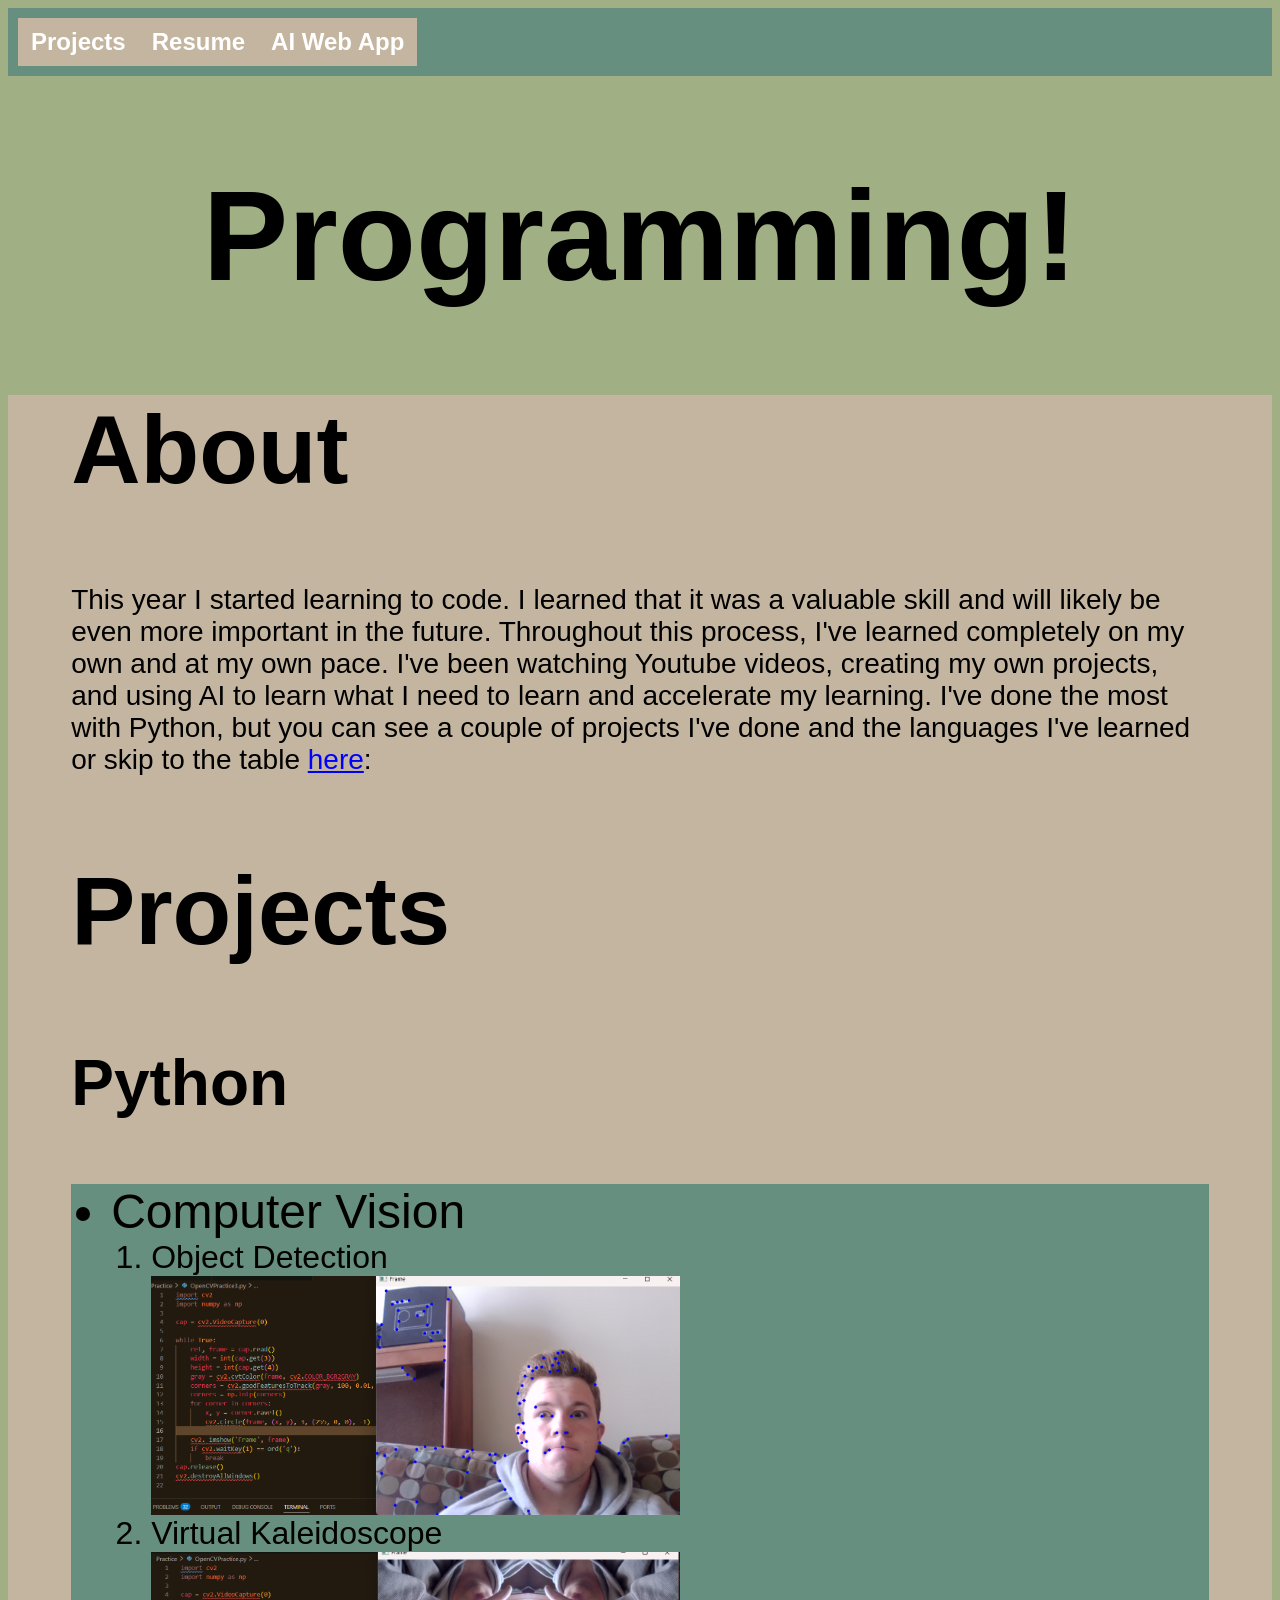
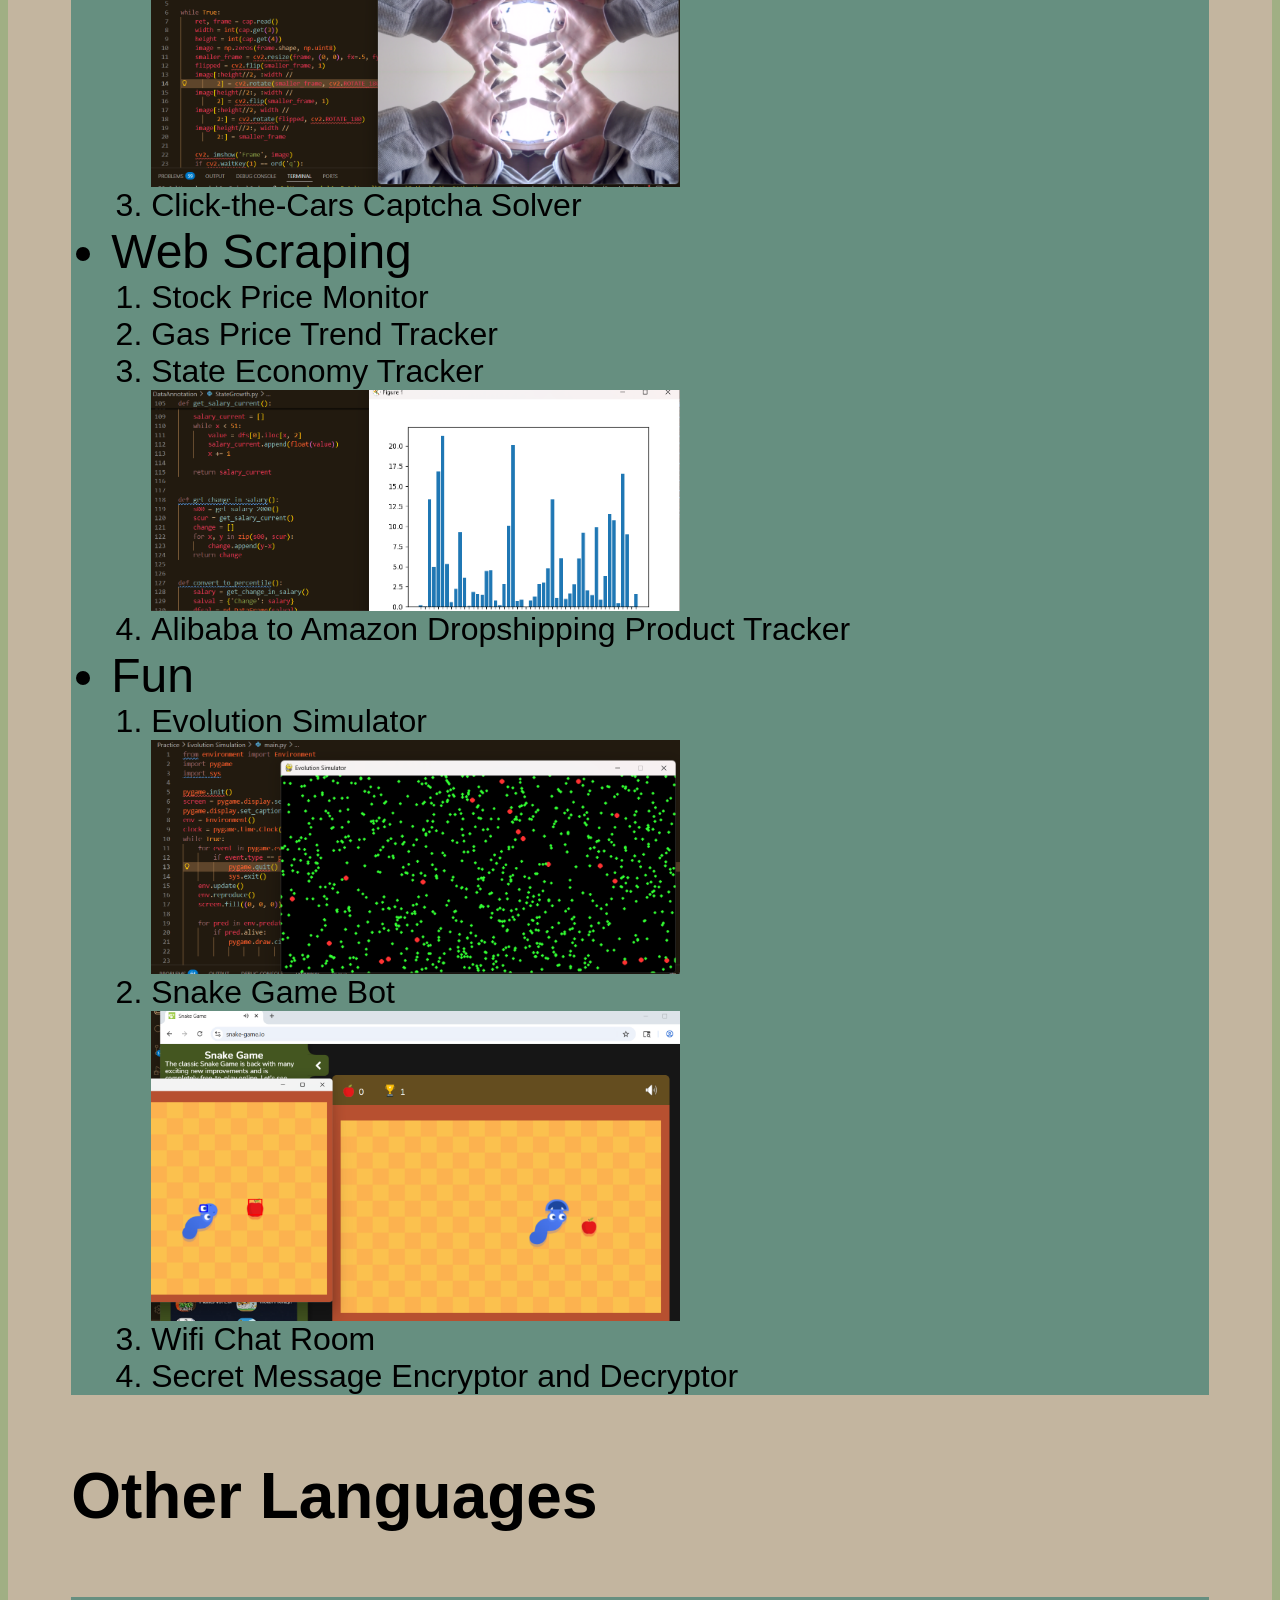
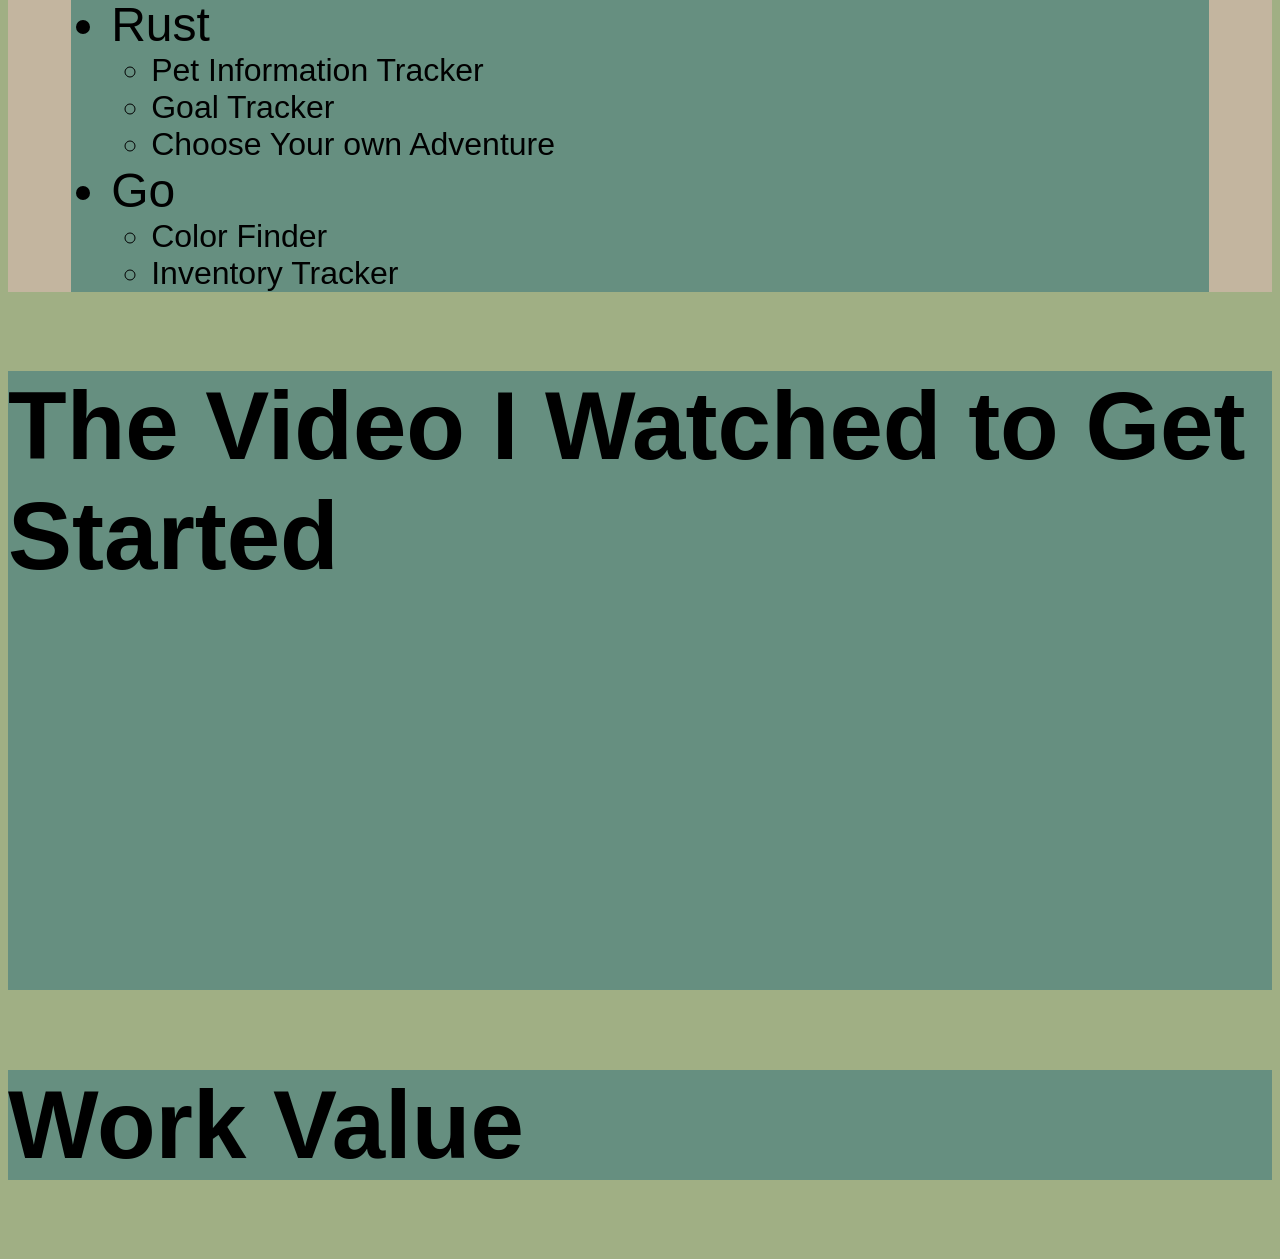
<file: index.html>
<!DOCTYPE html>
<html lang="en">
<head>
    <meta charset="UTF-8">
    <meta name="viewport" content="width=device-width, initial-scale=1.0">
    <title>Programming Projects</title>
    <link rel="stylesheet" type="text/css" href="css/scratch.css">
</head>
<body>
    <nav>
        <a href="#">Projects</a>
        <a href="startbootstrap-resume-gh-pages/resume.html">Resume</a>
        <a href="html/app.html">AI Web App</a>
    </nav>
    <div>
    <h1 class = title>Programming!</h1>
    </div>
    <div class = main>
        <h2>About</h2>
        <p>This year I started learning to code. I learned that it was a valuable skill and will likely be even more important in
            the future. Throughout this process, I've learned completely on my own and at my own pace. I've been watching Youtube videos,
            creating my own projects, and using AI to learn what I need to learn and accelerate my learning. I've done the most with Python, 
            but you can see a couple of projects
            I've done and the languages I've learned or skip to the table <a href="#viz1776196462211">here</a>:
        </p>
        <h2>Projects</h2>
        <h3>Python</h3>
            <ul class = outer>
                <li>Computer Vision
                <ol class = inner>
                    <li>Object Detection</li>
                    <img src= "images/imageDetection.png" alt="imageDetection">
                    <li>Virtual Kaleidoscope</li>
                    <img src= "images/kaleidoscope.png" alt="kaleidoscope">
                    <li>Click-the-Cars Captcha Solver</li>
                </ol>
                </li>
                <li>Web Scraping
                <ol class = inner>
                    <li>Stock Price Monitor</li>
                    <li>Gas Price Trend Tracker</li>
                    <li>State Economy Tracker</li>
                    <img src= "images/stateEconomy.png" alt="stateEconomy">
                    <li>Alibaba to Amazon Dropshipping Product Tracker</li>
                </ol>
                </li>
                <li>Fun
                <ol class = inner>
                    <li>Evolution Simulator</li>
                    <img src= "images/evolutionSim.png" alt="evolutionSIm">
                    <li>Snake Game Bot</li>
                    <img src= "images/snakeBot.png" alt="snakeBot">
                    <li>Wifi Chat Room</li>
                    <li>Secret Message Encryptor and Decryptor</li>
                </ol>
                </li>
            </ul>
        <h3>Other Languages</h3>
            <ul class = outer><li>Rust
                <ul class = inner>
                    <li>Pet Information Tracker</li>
                    <li>Goal Tracker</li>
                    <li>Choose Your own Adventure</li>
                </ul>
                </li>
                <li>Go
                    <ul class = inner>
                        <li>Color Finder</li>
                        <li>Inventory Tracker</li>
                    </ul>
                </li>
            </ul>
           </li>
        </ol>
    </div>
    <div class="video">
        <h2>The Video I Watched to Get Started</h2>
        <iframe width="560" height="315" src="https://www.youtube.com/embed/K5KVEU3aaeQ?si=ukOxwyBMe70k1aFs" 
        title="YouTube video player" 
        frameborder="0" 
        allow="accelerometer; autoplay; clipboard-write; encrypted-media; gyroscope; picture-in-picture; web-share" 
        referrerpolicy="strict-origin-when-cross-origin" 
        allowfullscreen></iframe>
    </div>
    <div class =table>
        <h2>Work Value</h2>
        <div 
        id='viz1776196462211' 
        style='position: relative'>
        <noscript><a href='#'><img alt=' 
            ' src='https:&#47;&#47;public.tableau.com&#47;static&#47;images&#47;Sk&#47;SkillsPremiumsOverTime-ProgrammingLang
            uages&#47;SkillsPremiumsforProgrammingLanguagesOverTime&#47;1_rss.png' style='border: none' /></a></noscript>
            <object class='tableauViz'  style='display:none;'><param name='host_url' value='https%3A%2F%2Fpublic.tableau.com%2F' />
                <param name='embed_code_version' value='3' /> <param name='site_root' value='' /><param name='name' 
                value='SkillsPremiumsOverTime-ProgrammingLanguages&#47;SkillsPremiumsforProgrammingLanguagesOverTime' />
                <param name='tabs' value='yes' /><param name='toolbar' value='yes' /><param name='static_image' 
                value='https:&#47;&#47;public.tableau.com&#47;static&#47;images&#47;Sk&#47;SkillsPremiumsOverTime-Programmin
                gLanguages&#47;SkillsPremiumsforProgrammingLanguagesOverTime&#47;1.png' /> <param name='animate_transition' 
                value='yes' /><param name='display_static_image' value='yes' /><param name='display_spinner' value='yes' />
                <param name='display_overlay' value='yes' /><param name='display_count' value='yes' /><param name='language' 
                value='en-US' /></object></div><script type='text/javascript'>
                var divElement = document.getElementById('viz1776196462211');
                var vizElement = divElement.getElementsByTagName('object')[0];
                vizElement.style.width='680px';vizElement.style.height='750px';var scriptElement = document.createElement('script');
                scriptElement.src = 'https://public.tableau.com/javascripts/api/viz_v1.js';
                vizElement.parentNode.insertBefore(scriptElement, vizElement);</script>
        </div>
</body>
</html>
</file>
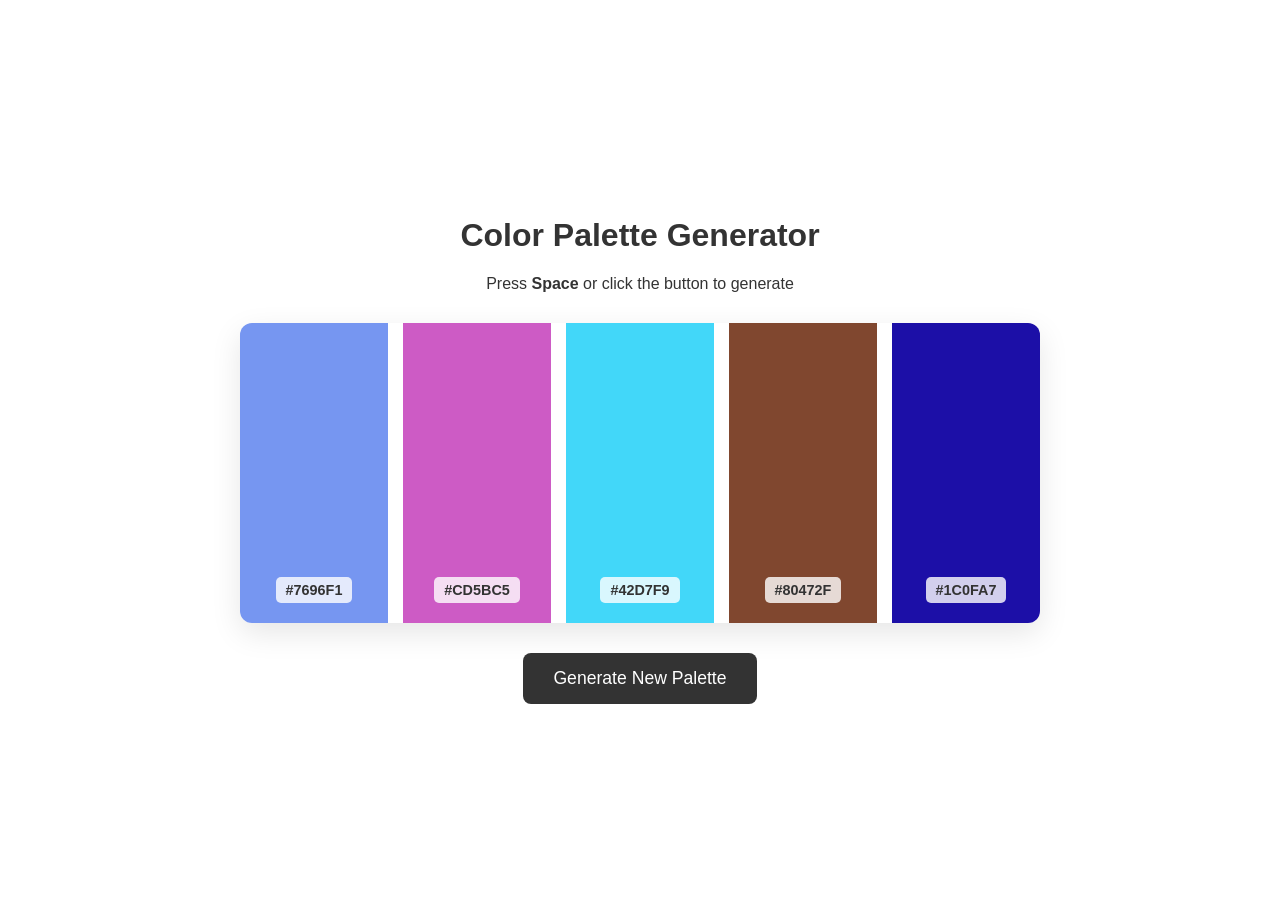
<file: html/app.html>
<!DOCTYPE html>
<html lang="en">
<head>
    <meta charset="UTF-8">
    <meta name="viewport" content="width=device-width, initial-scale=1.0">
    <title>Color Palette Generator</title>
    <style>
        :root {
            --bg: white;
            --text: #333;
        }

        body {
            font-family: 'Segoe UI', Tahoma, Geneva, Verdana, sans-serif;
            background-color: var(--bg);
            display: flex;
            flex-direction: column;
            align-items: center;
            justify-content: center;
            min-height: 100vh;
            margin: 0;
            color: var(--text);
        }

        .container {
            text-align: center;
            width: 90%;
            max-width: 800px;
        }

        .palette-container {
            display: flex;
            gap: 15px;
            margin: 30px 0;
            height: 300px;
            border-radius: 12px;
            overflow: hidden;
            box-shadow: 0 10px 30px rgba(0,0,0,0.1);
        }

        .color-card {
            flex: 1;
            display: flex;
            flex-direction: column;
            align-items: center;
            justify-content: flex-end;
            padding-bottom: 20px;
            cursor: pointer;
            transition: transform 0.2s ease;
        }

        .color-card:hover {
            transform: scale(1.02);
        }

        .hex-code {
            background: rgba(255, 255, 255, 0.8);
            padding: 5px 10px;
            border-radius: 5px;
            font-weight: bold;
            font-size: 0.9rem;
            user-select: all;
        }

        button {
            background-color: #333;
            color: white;
            border: none;
            padding: 15px 30px;
            font-size: 1.1rem;
            border-radius: 8px;
            cursor: pointer;
            transition: background 0.3s;
        }

        button:hover {
            background-color: #555;
        }

        .toast {
            position: fixed;
            bottom: 20px;
            background: #333;
            color: white;
            padding: 10px 20px;
            border-radius: 5px;
            opacity: 0;
            transition: opacity 0.3s;
        }
    </style>
</head>
<body>

    <div class="container">
        <h1>Color Palette Generator</h1>
        <p>Press <strong>Space</strong> or click the button to generate</p>
        
        <div class="palette-container" id="palette">
            </div>

        <button onclick="generatePalette()">Generate New Palette</button>
    </div>

    <div id="toast" class="toast">Copied to clipboard!</div>

    <script>
        function generateRandomHex() {
            const chars = "0123456789ABCDEF";
            let color = "#";
            for (let i = 0; i < 6; i++) {
                color += chars[Math.floor(Math.random() * 16)];
            }
            return color;
        }

        function generatePalette() {
            const palette = document.getElementById('palette');
            palette.innerHTML = ''; // Clear existing

            for (let i = 0; i < 5; i++) {
                const hex = generateRandomHex();
                const card = document.createElement('div');
                card.className = 'color-card';
                card.style.backgroundColor = hex;
                
                // Add click-to-copy functionality
                card.onclick = () => copyToClipboard(hex);

                card.innerHTML = `<span class="hex-code">${hex}</span>`;
                palette.appendChild(card);
            }
        }

        function copyToClipboard(text) {
            navigator.clipboard.writeText(text);
            const toast = document.getElementById('toast');
            toast.style.opacity = '1';
            setTimeout(() => toast.style.opacity = '0', 1500);
        }

        // Spacebar listener
        window.addEventListener('keydown', (e) => {
            if (e.code === 'Space') {
                generatePalette();
            }
        });

        // Init
        generatePalette();
    </script>
</body>
</html>
</file>
<file: css/scratch.css>
img{
    display: block;
    width: 50%;
}

nav {
    background-color: rgb(102, 143, 128);
    padding: 10px;
    overflow: hidden;
}

body{background-color: rgb(160, 175, 132);
font-family: 'Trebuchet MS', 'Lucida Sans Unicode', 'Lucida Grande', 'Lucida Sans', Arial, sans-serif;}

nav a{
    float: left;
    padding: 10px 13px;
    color: rgb(255, 255, 255);
    text-decoration: none;
    font-size: 24px;
    font-weight: bold;
    background-color: rgb(195, 181, 159);
}

nav a:hover{
    background-color: rgb(74, 102, 112);
}

h1{font-size: 128px;}
h2{font-size: 96px}
h3{font-size: 64px;}
.outer{font-size: 48px;
background-color: rgb(102, 143, 128);}
.inner{font-size: 32px}
p{font-size: 28px;}
.title{text-align: center;}
.main{background-color: rgb(195, 181, 159);
    padding-left: 5%;
    padding-right: 5%;}
.video{background-color: rgb(102, 143, 128);}
.table{margin-left: auto;
    margin-right: auto;
background-color: rgb(102, 143, 128);}

p a{color: blue;}
</file>
